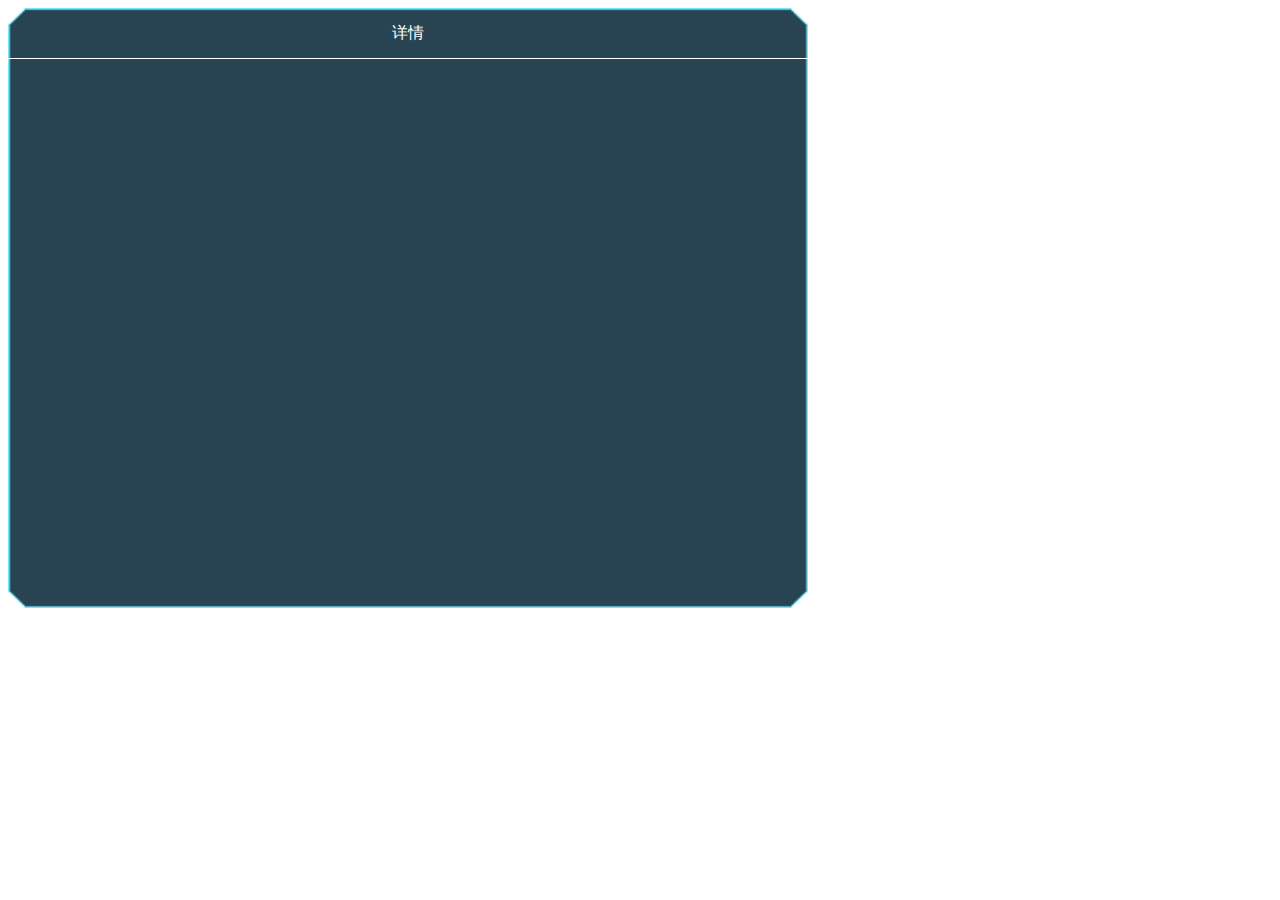
<file: jq项目/时间树/html/index.html>
<!DOCTYPE html>
<html lang="en">
<head>
    <meta charset="UTF-8">
    <meta http-equiv="X-UA-Compatible" content="IE=edge">
    <meta name="viewport" content="width=device-width, initial-scale=1.0">
    <title>Document</title>
    <script src="http://apps.bdimg.com/libs/jquery/2.1.1/jquery.min.js"></script>
    <link rel="stylesheet" href="../css/dataTree.css">
</head>
<body>
    <div class="dataTreebox">
        <div class="dataTreebox_head">
            <span>详情</span>
        </div>
        <div id="dataTreebox_centerID" class="dataTreebox_center"></div>
        <div class="dataTreebox_foot"></div>
    </div>

    <script>
        var dataTreeData = [
            {
                name:"开工报告",
                url:"sadasdasdas",
                TJdata:"2021/5/20",
                JYdata:"2021/5/20/14:00"
            },{
                name:"开工报告",
                url:"sadasdasdas",
                TJdata:"2021/5/20",
                JYdata:"2021/5/20/14:00"

            },{
                name:"开工报告",
                url:"sadasdasdas",
                TJdata:"2021/5/20",
                JYdata:"2021/5/20/14:00"

            }

        ]

        function adddataTreeHtml(dataTreeData){
            let it = undefined;
            let strHtml = '';
            for (it of dataTreeData){
                let str = '<div class="dataTreebox_center_itemBox"> <div class="dataTreebox_center_itemBox_L"> <i class="dataTreebox_center_itemBox_L_line"></i> <span style="width: 30px;height: 30px;background: green;border: 2px solid #fff;border-radius: 50%;"></span> <i class="dataTreebox_center_itemBox_L_line"></i> </div> <div class="dataTreebox_center_itemBox_R"> <div class="dataTreebox_center_item_head"> <div> <span>校验结果：通过</span> </div> </div> <div class="dataTreebox_center_item_foot dataTreebox_centerflex_betweeb"> <span class="dataTreebox_center_item_foot_Lsp">'+it.JYdata+'</span> <a href="'+it.url+'"><span class="dataTreebox_center_item_foot_Rsp" style="color: #37e80b;">下载</span></a> </div> </div> </div> <div class="dataTreebox_center_itemBox"> <div class="dataTreebox_center_itemBox_L"> <i class="dataTreebox_center_itemBox_L_line"></i> <span>'+it.TJdata+'</span> <i class="dataTreebox_center_itemBox_L_line"></i> </div> <div class="dataTreebox_center_itemBox_R"> <div class="dataTreebox_center_item_head"> <div> <span>开工报告5.0</span> </div> </div> <div class="dataTreebox_center_item_center"> 描述：这是一版测试这是一版测试这是一版测试这是一版测试这是一版测试这是一版测试这是一版测试这是一版测试这是一版测试这是一版测试这是一版测试这是一版测试这是一版测试这是一版测试这是一版测试这是一版测试这是一版测试这是一版测试 这是一版测试这是一版测试这是一版测试这是一版测试这是一版测试这是一版测试这是一版测试这是一版测试这是一版测试这是一版测试这是一版测试这是一版测试这是一版测试这是一版测试这是一版测试这是一版测试这是一版测试这是一版测试 这是一版测试这是一版测试这是一版测试这是一版测试这是一版测试这是一版测试这是一版测试这是一版测试这是一版测试这是一版测试这是一版测试这是一版测试这是一版测试这是一版测试这是一版测试这是一版测试这是一版测试这是一版测试 这是一版测试这是一版测试这是一版测试这是一版测试这是一版测试这是一版测试这是一版测试这是一版测试这是一版测试这是一版测试这是一版测试这是一版测试这是一版测试这是一版测试这是一版测试这是一版测试这是一版测试这是一版测试 这是一版测试这是一版测试这是一版测试这是一版测试这是一版测试这是一版测试这是一版测试这是一版测试这是一版测试这是一版测试这是一版测试这是一版测试这是一版测试这是一版测试这是一版测试这是一版测试这是一版测试这是一版测试 这是一版测试这是一版测试这是一版测试这是一版测试这是一版测试这是一版测试这是一版测试这是一版测试这是一版测试这是一版测试这是一版测试这是一版测试这是一版测试这是一版测试这是一版测试这是一版测试这是一版测试这是一版测试 这是一版测试这是一版测试这是一版测试这是一版测试这是一版测试这是一版测试这是一版测试这是一版测试这是一版测试这是一版测试这是一版测试这是一版测试这是一版测试这是一版测试这是一版测试这是一版测试这是一版测试这是一版测试 </div> <div class="dataTreebox_center_item_foot dataTreebox_centerflex_end"> <span class="dataTreebox_center_item_foot_Rsp" style="color: orange;"></span> </div> </div> </div>';
                strHtml += str;
            };
            $("#dataTreebox_centerID").append(strHtml);
        }

        


    </script>
</body>
</html>
</file>
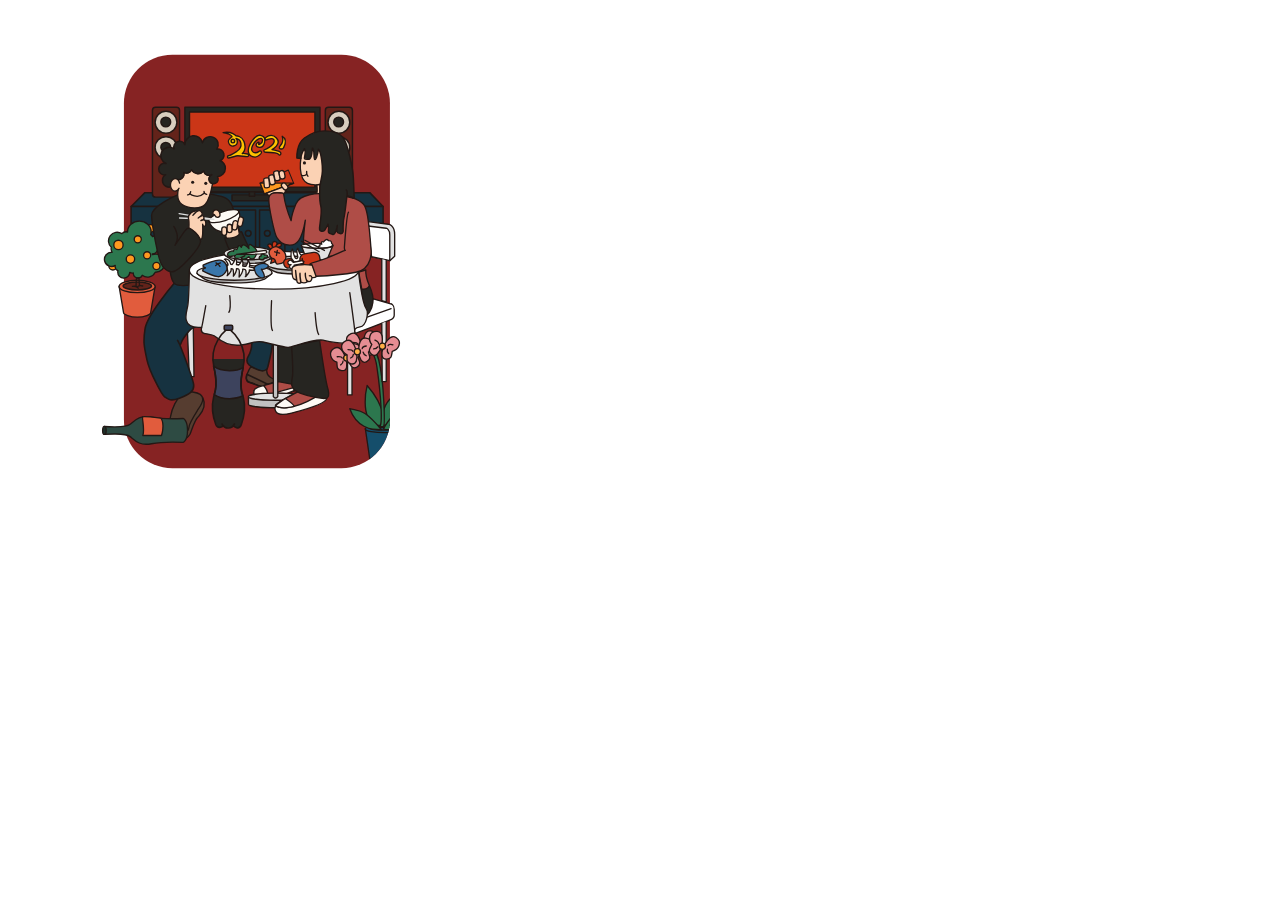
<file: jq项目/svg/svgtest.html>
<!DOCTYPE html>
<html lang="en">
<head>
    <meta charset="UTF-8">
    <meta http-equiv="X-UA-Compatible" content="IE=edge">
    <meta name="viewport" content="width=device-width, initial-scale=1.0">
    <title>Document</title>
</head>
<body>
    <img style="width: 500px;height: 500px;" src="./test.svg" alt="">
    
</body>
</html>
</file>
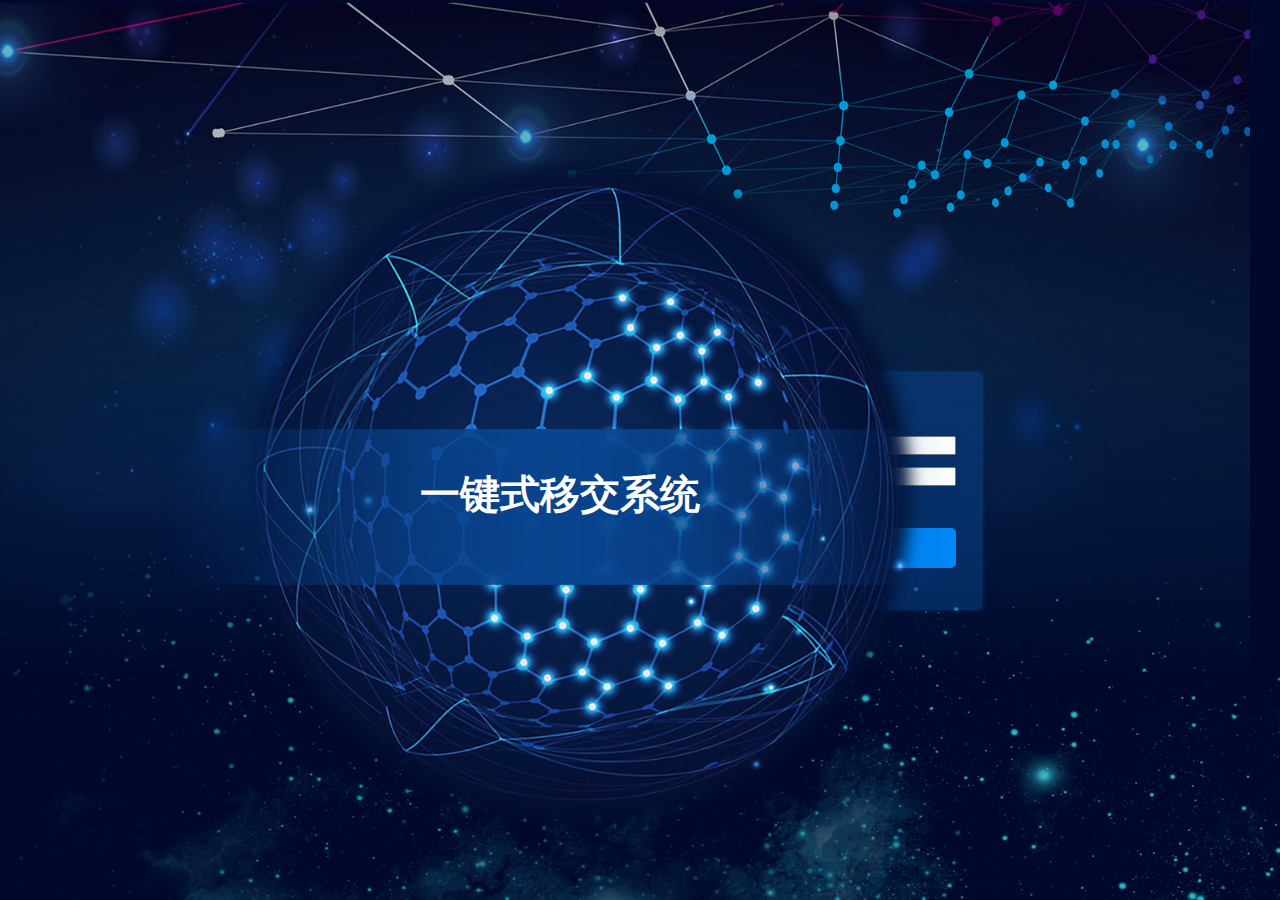
<file: jq项目/登录界面/login.html>
<!DOCTYPE html>
<html lang="en">
<head>
    <meta charset="UTF-8">
    <meta http-equiv="X-UA-Compatible" content="IE=edge">
    <meta name="viewport" content="width=device-width, initial-scale=1.0">
    <title>Document</title>
    <script src="http://apps.bdimg.com/libs/jquery/2.1.1/jquery.min.js"></script>
    <style>
        html,body{
            height: 100%;
        }
        *{
            margin: 0;
            padding: 0;
        }
        /* .loginhtml{
            width: 100%;
            height: 100%;
            background: url(./png/login_background.jpg) center center no-repeat;
            background-size: 100% 100%;
            position: relative;
            color: #fff;
        }
        .loginBox{
            position: absolute;
            height: 70%;
            width: 100%;
            top: 15%;
            display: flex;
            flex-direction: column;
        }


        .loginBox_head{
            height: 40px;
            display: flex;
            justify-content: center;
            font-size: 30px;
            line-height: 40px;
            margin-bottom: 20px;
        }
        .loginBox_head i{
            height: 50%;
            border-bottom: 1px solid #fff;
            width: 20%;
            margin: 0 10px;
        }





        .loginBox_center{
            background:rgba(144, 144, 187, .5);
            flex: 1;
            display: flex;
        }
        .loginBox_center_left{
            width: 60%;

        }
        .loginBox_center_right{
            flex: 1;
            display: flex;
            align-items: center;
            height: 100%;
        }
        .loginform{
            height: 70%;
            background: #0f4176;
            width: 275px;
            border-radius: 10px;
            display: flex;
            flex-direction: column;
            justify-content: center;
            align-items: center;
        }
        .login_inputBox{
            margin-top: 10px;
            background: #fff;
            border-radius: 5px;
        }
        .login_input{
            color: #fff;
            border: 0;
            outline: none;
            height: 24px;
            font-size: 16px;
            background: transparent;
        }



        .loginBox_foot{
            height: 120px;
            display: flex;
            align-items: flex-end;
            justify-content: center;
        } */
    </style>
    <style>
        .loginhtml{
            background: url(./png/beijing1.png) center center no-repeat;
            background-size: 100% 100%;
            position: relative;
            height: 100%;
            width: 100%;
        }
        .loginhtml_bgtop{
            background: url(./png/beijing1_top.png) center center no-repeat;
            background-size: 100% 100%;
            position: absolute;
            top: -30px;
            height: 80%;
            width: 100%;
        }
        .loginhtml_bgdown{
            background: url(./png/diandian.png) center center no-repeat;
            background-size: 100% 100%;
            position: absolute;
            bottom: 0px;
            height: 50%;
            width: 100%;
        }
        .loginhtml_bgqiu{
            background: url(./png/qiuti.png) center center no-repeat;
            background-size: 100% 100%;
            position: absolute;
            z-index: 1;
            top: 16%;
            left: 18%;
            height: 700px;
            width: 700px;
        }

        .loginhtml_bgqiu_txt{
            background: url(./png/kaung1.png) center center no-repeat;
            background-size: 100% 100%;
            position: absolute;
            left: -10%;
            height: 700px;
            width: 800px;
            display: flex;
            justify-content: center;
            align-items: center;
            font-size: 40px;
            color: #fff;
            font-weight: bold;
        }


        .loginBox{
            position: absolute;
            background: url(./png/loginbox.png) center center no-repeat;
            background-size: 100% 100%;
            padding: 35px 30px;
            box-sizing: border-box;
            right: 23%;
            top: 41%;
            color: #fff;
        }
        .loginform{
            margin: 10px 0px;
        }
        .loginbtn{
            height: 40px;
            width: 100%;
            background-color: rgb(0, 137, 248);
            display: flex;
            justify-content: center;
            align-items: center;
            margin: 10px 0px;
            font-size: 14px;
            border-radius: 5px;
        }
    </style>
</head>
<body>
    <!-- <div class="loginhtml">
        <div class="loginBox">
            <div class="loginBox_head">
                <i></i>
                <span>输变电数字化移交系统</span>
                <i></i>
            </div>
            <div class="loginBox_center">
                <div class="loginBox_center_left"></div>
                <div class="loginBox_center_right">
                    <div class="loginform">
                        <div class="loginform_head">
                            <span>账号登录</span>
                        </div>
                        <div class="loginform_center">
                            <div class="login_inputBox">
                                <span><i></i>账户：</span>
                                <input class="login_input" type="text" placeholder="请输入账户">
                            </div>
                            <div class="login_inputBox">
                                <span><i></i>密码：</span>
                                <input class="login_input" type="text" placeholder="请输入密码">
                            </div>
                        </div>
                        <div class="loginform_foot">
                            <span class="loginBtn">登录</span>
                        </div>
                    </div>
                </div>
            </div>
            <div class="loginBox_foot">
                <span>版权所有</span>
            </div>
        </div>
    </div> -->
    

    <div class="loginhtml">
        <div class="loginhtml_bgtop"></div>
        <div class="loginhtml_bgdown"></div>
        <div class="loginhtml_bgqiu">
            <div class="loginhtml_bgqiu_txt">
                <span>一键式移交系统</span>
            </div>
        </div>

        <div class="loginBox">
            <div>账号登录</div>
            <div>
                <div class="loginform">
                    <span>账户</span>
                    <input type="text">
                </div>
                <div class="loginform">
                    <span>密码</span>
                    <input type="text">
                </div>
            </div>
            <div>
                <div>
                    <input type="checkbox">
                    <span>记住密码</span>
                </div>
            </div>
            <div>
                <div class="loginbtn">登录</div>
            </div>
            
        </div>
    </div>
</body>
</html>
</file>
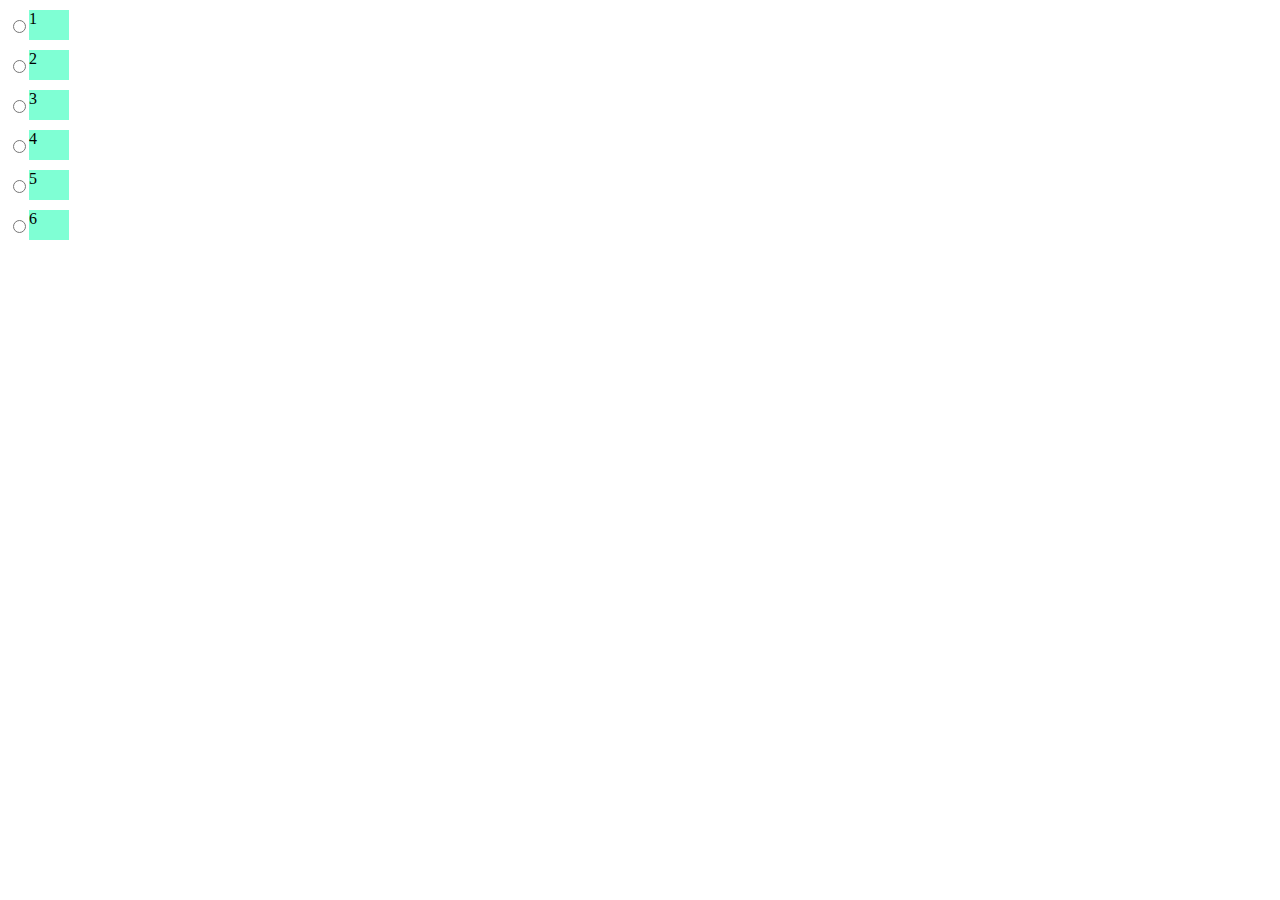
<file: jq项目/单选框/html/单选框.html>
<!DOCTYPE html>
<html lang="en">
<head>
    <meta charset="UTF-8">
    <meta http-equiv="X-UA-Compatible" content="IE=edge">
    <meta name="viewport" content="width=device-width, initial-scale=1.0">
    <title>Document</title>
    <script src="http://apps.bdimg.com/libs/jquery/2.1.1/jquery.min.js"></script>
    <style>
        div{
            display: flex;
            margin: 10px 0px;
        }
        span{
            display: block;
            width: 40px;
            height: 30px;
            background-color: aquamarine;
        }
    </style>
</head>
<body>
    <!-- 无论是es6模板写法也好，页面写死的也好你拿到的界面应该是这样 <span onclick="test(1)">1</span>-->
    <!-- 将方法放在input中 为按钮嵌套标签label -->
    <div><input type="radio" onclick="test(1)" name="radioArr" id="1"><label for="1"><span>1</span></label></div>
    <div><input type="radio" onclick="test(2)" name="radioArr" id="2"><label for="2"><span>2</span></label></div>
    <div><input type="radio" onclick="test(3)" name="radioArr" id="3"><label for="3"><span>3</span></label></div>
    <div><input type="radio" onclick="test(4)" name="radioArr" id="4"><label for="4"><span>4</span></label></div>
    <div><input type="radio" onclick="test(5)" name="radioArr" id="5"><label for="5"><span>5</span></label></div>
    <div><input type="radio" onclick="test(6)" name="radioArr" id="6"><label for="6"><span>6</span></label></div>
</body>
    <script>
        function test(data){
            console.log(data)
        }
    </script>
</html>
</file>
<file: jq项目/时间树/css/dataTree.css>
.dataTreebox{
    width: 800px;
    height: 600px;
    position: absolute;
    display: flex;
    flex-direction: column;
    background: url(../img/quejiaobiankuang.png) center center no-repeat;
    background-size: 100% 100%;
    color: #fff;
}
.dataTreebox_head{
    height: 50px;
    display: flex;
    justify-content: center;
    align-items: center;
    font-size: 16px;
    border-bottom: 1px solid #fff;
}
.dataTreebox_center{
    flex: 1;
    overflow-x: hidden;
    margin: 0px 0px 20px 0px;
}
    .dataTreebox_center_itemBox{
        display: flex;
        box-sizing: border-box;
        padding: 0px 10px;
    }
        .dataTreebox_center_itemBox_L{
            width: 130px;
            display: flex;
            flex-direction: column;
            align-items: center;
        }
            .dataTreebox_center_itemBox_L_line{
                flex: 1;
                border: 1px solid;
                width: 0px;
            }
        .dataTreebox_center_itemBox_R{
            flex: 1;
            background: rgba(42,100,150,.76);
            margin: 10px;
            border-radius: 10px;
        }
            .dataTreebox_center_item_head{
                display: flex;
                box-sizing: border-box;
                padding: 10px 20px;
                flex-direction: column;
            }
            .dataTreebox_center_item_center{
                display: flex;
                background: rgba(72,125,191,.46);
                border-radius: 5px;
                box-sizing: border-box;
                padding: 10px;
                margin: 0px 20px;
                font-size: 14px;
            }
            .dataTreebox_center_item_foot{
                box-sizing: border-box;
                padding:10px 20px
            }
                /* .dataTreebox_center_item_foot_Lsp{
                    position: relative;
                    left: 0;
                }
                .dataTreebox_center_item_foot_Rsp{
                    position: relative;
                    right: 0;
                } */
.dataTreebox_foot{
    display: none;
}
.dataTreebox_centerflex_betweeb{
    display: flex;
    align-items: center;
    justify-content: space-between;
}
.dataTreebox_centerflex_end{
    display: flex;
    align-items: center;
    justify-content: flex-end;
}
.dataTreebox_centerTwosp{
    display: flex;font-size: 12px;align-items: center;height: 20px;
}
</file>
